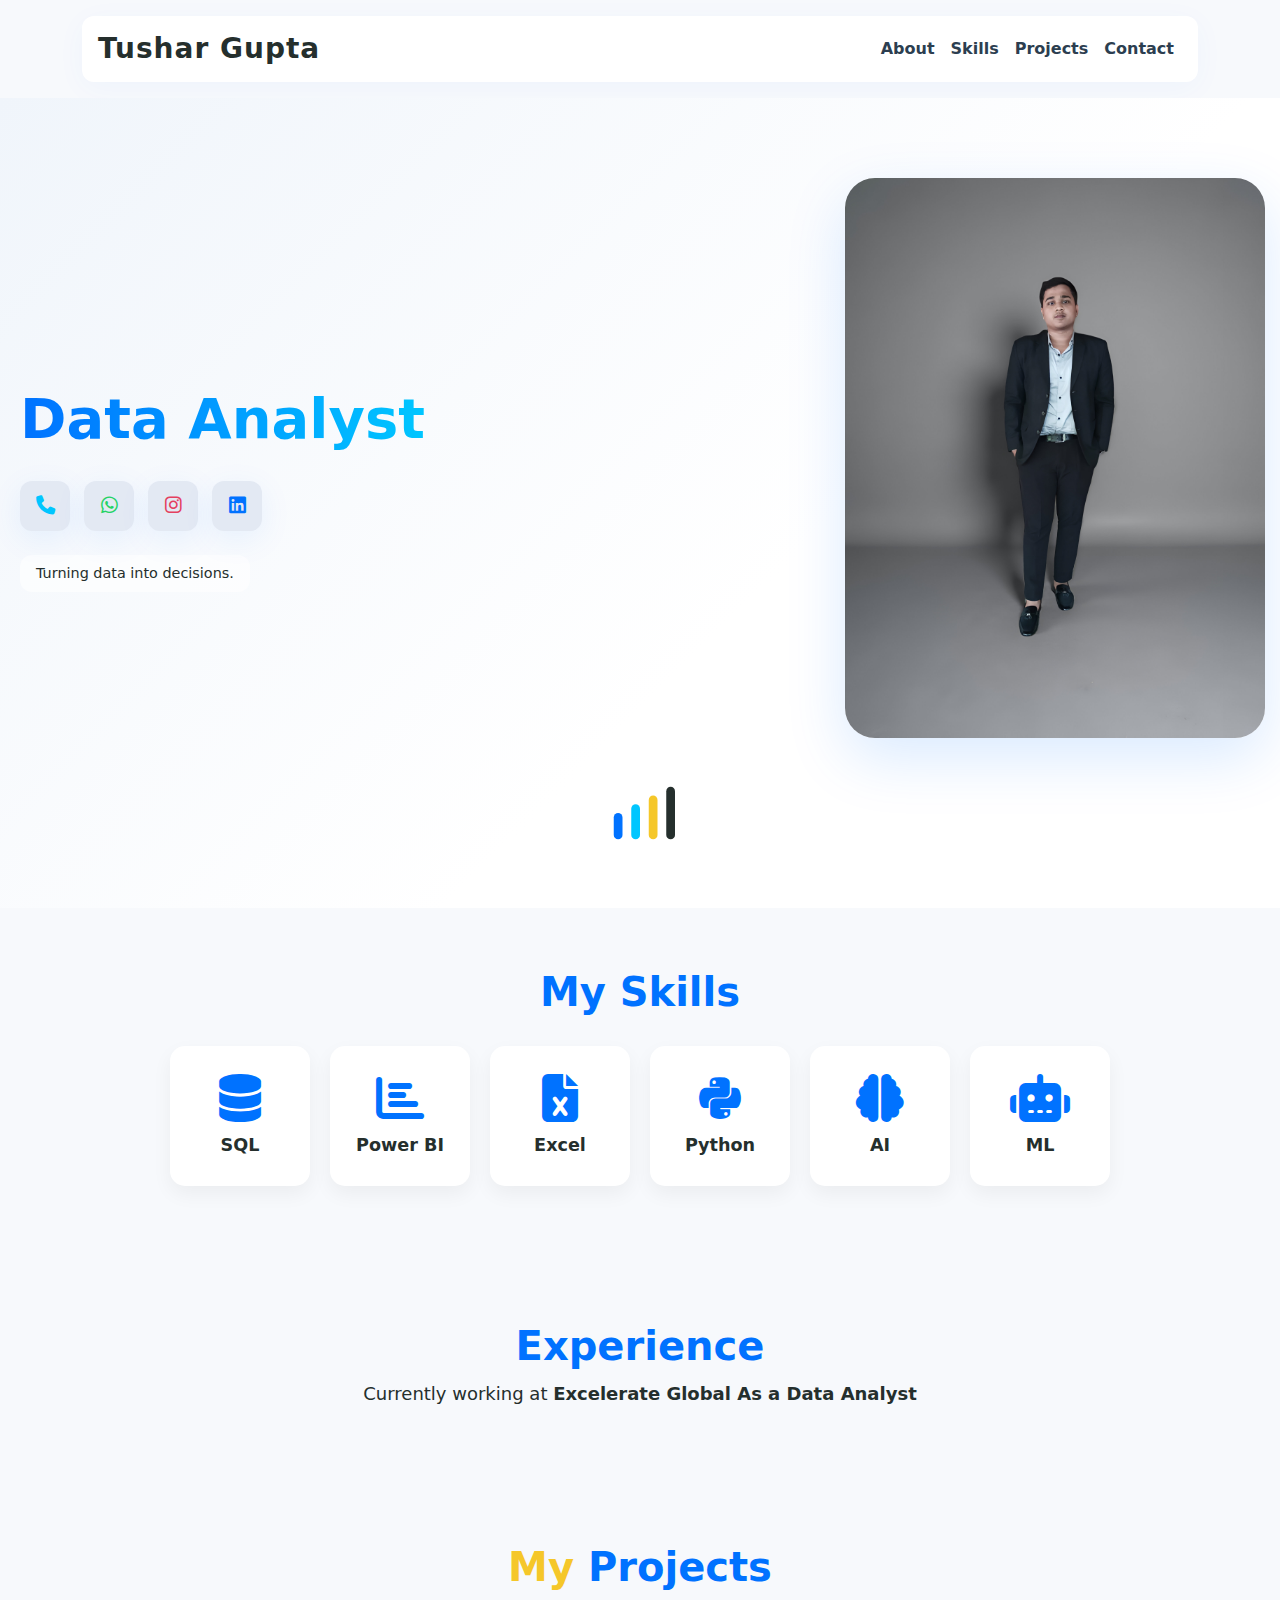
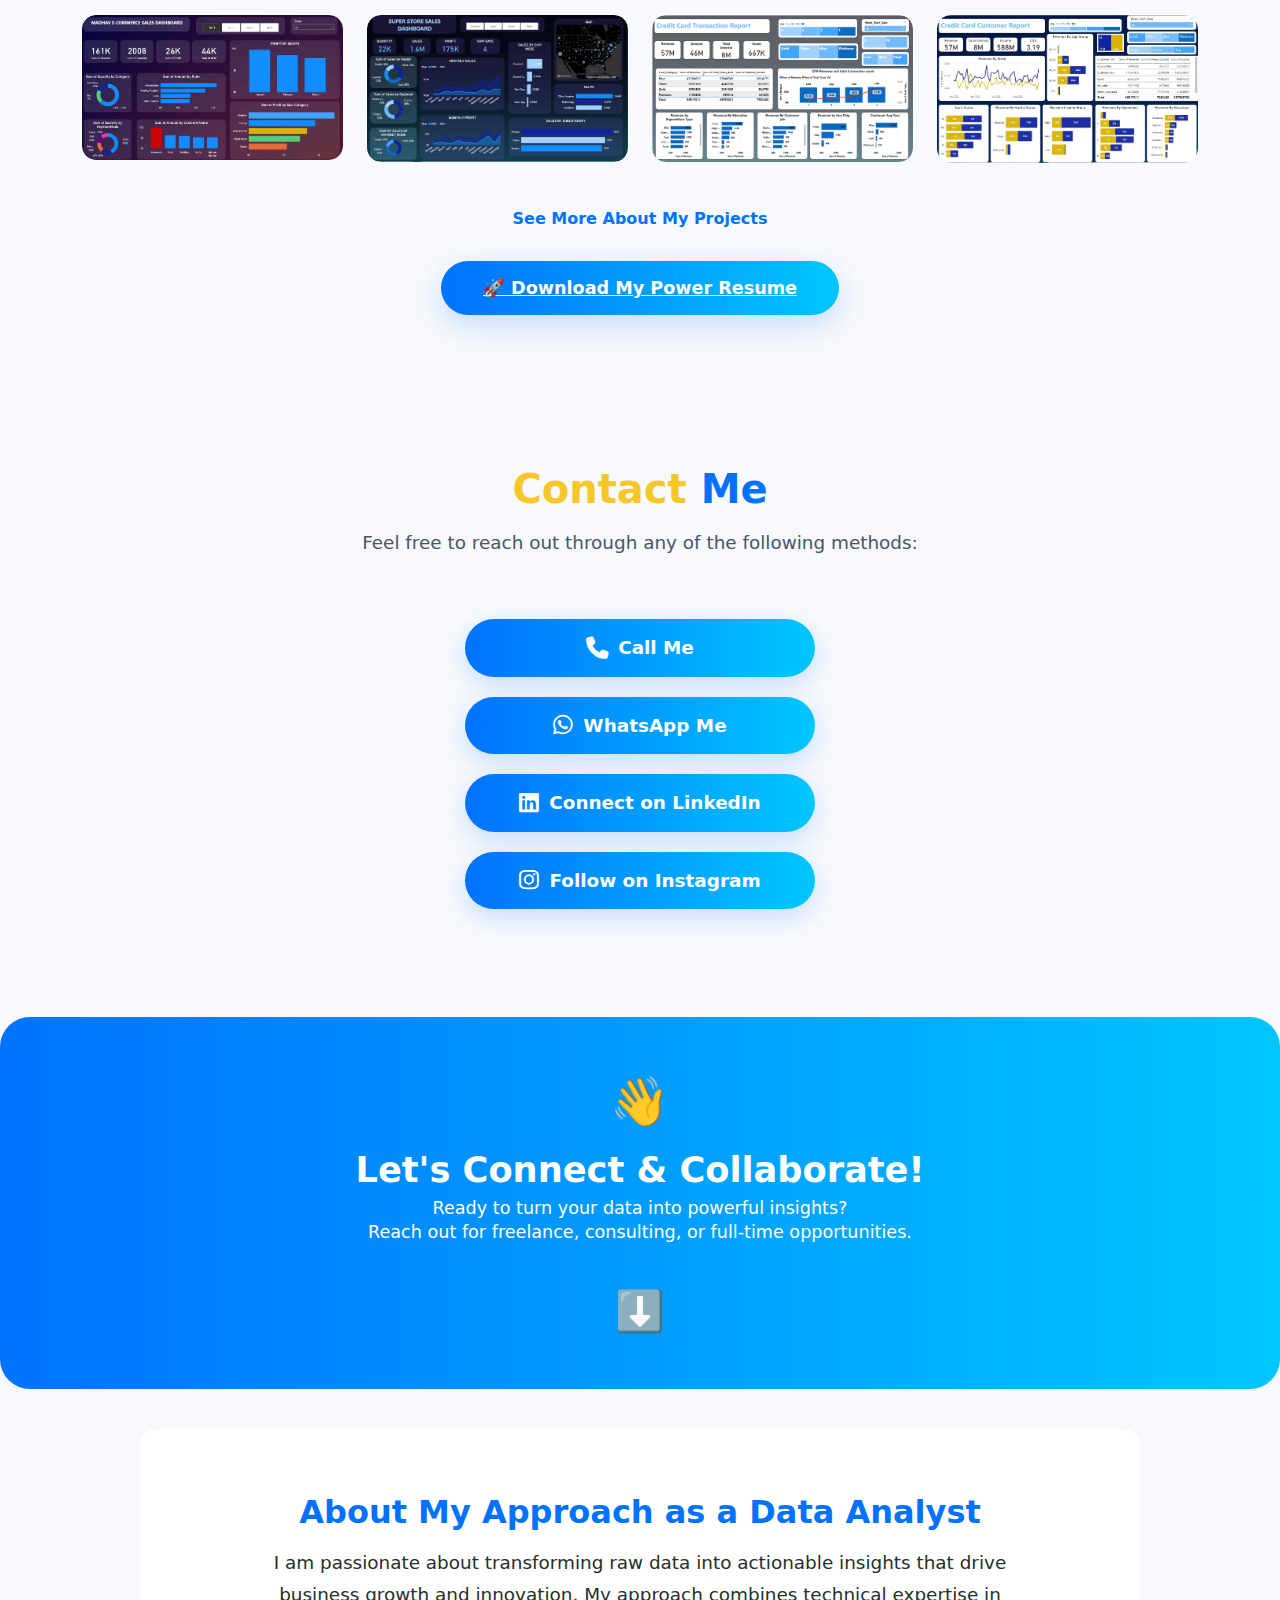
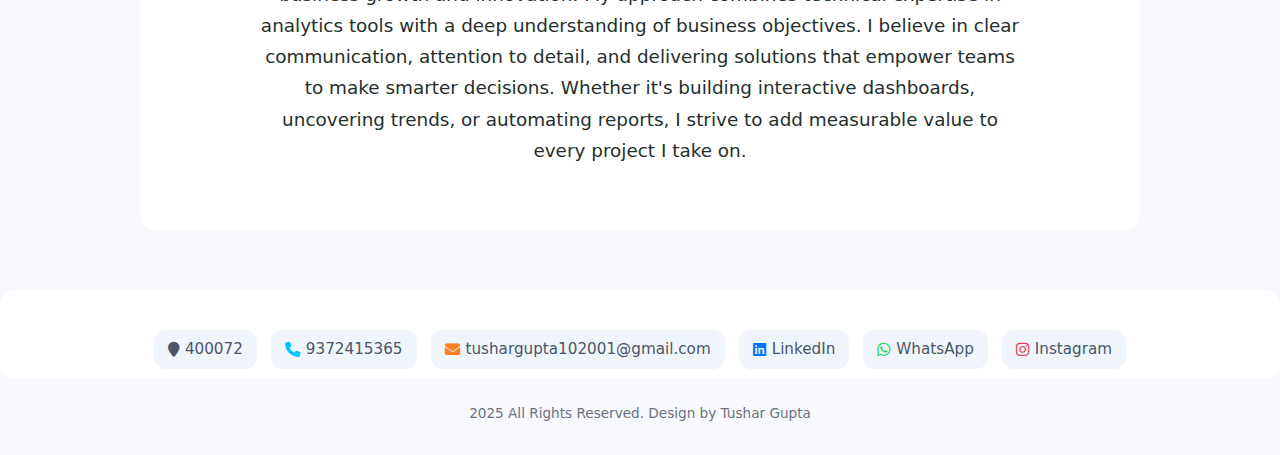
<file: blog.html>
<!DOCTYPE html>
<html lang="en">
<head>
    <meta charset="utf-8" />
    <meta http-equiv="X-UA-Compatible" content="IE=edge" />
    <meta name="viewport" content="width=device-width, initial-scale=1" />
    <title>Tushar Gupta</title>
    <meta name="keywords" content="Data Analyst, Power BI, SQL, Excel, Python, AI, ML" />
    <meta name="description" content="Portfolio of Tushar Gupta, Data Analyst with expertise in Power BI, SQL, Excel, Python, AI, ML." />
    <meta name="author" content="Tushar Gupta" />
    <!-- Bootstrap 5 CDN -->
    <link href="https://cdn.jsdelivr.net/npm/bootstrap@5.3.2/dist/css/bootstrap.min.css" rel="stylesheet" xintegrity="sha384-T3c6CoIi6uLrA9TneNEoa7RxnatzjcDSCmG1MXxSR1GAsXEV/Dwwykc2MPK8M2HN" crossorigin="anonymous">
    <!-- Font Awesome for icons -->
    <link rel="stylesheet" href="https://cdnjs.cloudflare.com/ajax/libs/font-awesome/6.4.2/css/all.min.css" />
    <!-- Google Fonts - Poppins -->
    <link href="https://fonts.googleapis.com/css2?family=Poppins:wght@400;500;600;700;900&display=swap" rel="stylesheet" />
    <style>
        :root {
            --primary: #0072ff;
            --secondary: #00c6ff;
            --accent: #f5c729;
            --bg-light: #f0f5fb;
            --radius: 20px;
            --transition: .35s cubic-bezier(.3,.1,.25,1);
            font-family: 'Poppins', sans-serif;
        }
        * { box-sizing:border-box; }
        body { margin:0; background:#f7f9fc; color:#252f2d; scroll-behavior: smooth; }

        /* Navbar */
        .navbar {
            padding: .75rem 1rem;
            background: #fff;
            box-shadow: 0 6px 30px rgba(0,114,255,0.04);
            border-radius: 12px;
        }
        .logo {
            font-size: 1.75rem;
            font-weight: 900;
            color: #252f2d;
            letter-spacing: 1px;
        }
        /* Updated Nav Link Styling */
        .nav-link {
            font-weight: 600; /* Increased font weight */
            color: #2c3e50 !important; /* Darker, more prominent color */
            position: relative;
            padding: .5rem 1rem;
            transition: color var(--transition);
        }
        .nav-link::after {
            content: '';
            position: absolute;
            left: 50%;
            bottom: 0;
            width: 0;
            height: 3px;
            background: linear-gradient(90deg,var(--primary),var(--secondary));
            border-radius: 2px;
            transition: width .3s ease, left .3s ease;
        }
        .nav-link:hover {
            color: var(--primary) !important;
        }
        .nav-link:hover::after {
            width: 60%;
            left: 20%;
        }

        /* Hero Section */
        .banner_section {
            padding: 80px 0 60px;
            position: relative;
            overflow: hidden;
            background: linear-gradient(135deg, #f0f5fb 0%, #ffffff 60%);
        }
        /* Align items to center for vertical alignment of text and image */
        .banner_section .row {
            align-items: center; /* Ensures vertical centering of content within the row */
        }
        .banner_taital_main {
            max-width: 600px;
            padding: 0 8px;
            position: relative;
            z-index: 1;
        }
        /* Updated Intro Text Styling and Animation */
        .banner_text {
            font-size: 1.4rem; /* Slightly larger font size */
            margin: 0;
            font-weight: 600; /* Increased font weight */
            color: #252f2d; /* Solid, strong color */
            opacity: 0; /* For animation */
            transform: translateY(12px); /* For animation */
            animation: fadeInUp 1s forwards;
            animation-delay: .3s;
        }
        .banner_taital {
            font-size: 3.5rem;
            margin: 8px 0 16px;
            font-weight: 900;
            position: relative;
            display: inline-block;
            background: linear-gradient(90deg,var(--primary),var(--secondary));
            -webkit-background-clip: text;
            -webkit-text-fill-color: transparent;
            animation: pulseText 6s infinite, fadeInUp 1s forwards; /* Combined animations */
            animation-delay: .5s; /* Staggered animation */
        }
        @keyframes pulseText {
            0%,100% { transform: scale(1); }
            50% { transform: scale(1.03); }
        }
        @keyframes fadeInUp {
            to { opacity:1; transform:translateY(0); }
        }

        /* Social icons */
        .social_icon ul {
            display: flex;
            gap: 14px;
            padding: 0;
            margin: 12px 0 0;
            list-style: none;
        }
        .social_icon li a {
            display: flex;
            align-items: center;
            justify-content: center;
            background: #e3e9f3;
            color: #252f2d;
            border-radius: 12px;
            font-size: 1.2rem;
            width: 50px;
            height: 50px;
            transition: all var(--transition);
            box-shadow: 0 8px 32px rgba(0,114,255,0.08);
            text-decoration: none;
            position: relative;
        }
        .social_icon li a:hover {
            transform: translateY(-2px) scale(1.05);
            background: var(--accent);
            color: #fff;
        }
        .social_icon li a i {
            pointer-events: none;
        }

        /* Hero image container and image positioning */
        .hero-image-col {
            display: flex;
            justify-content: flex-end; /* Pushes content to the right */
            align-items: center; /* Center aligns image vertically in its column */
            padding-right: 15px;
        }
        .hero-image-col img {
            width: 100%;
            max-width: 420px; /* Slightly larger max-width for the image */
            height: auto;
            border-radius: 30px;
            object-fit: cover;
            box-shadow: 0 20px 60px rgba(0,114,255,0.15);
            background: none;
            animation: floatImg 8s ease-in-out infinite;
        }
        @keyframes floatImg {
            0%,100% { transform: translateY(0); }
            50% { transform: translateY(-6px); } /* More float */
        }

        /* SVG icon below hero - adjusted colors for dark background */
        .data-analyst-icon rect:nth-child(1) { fill: #0072ff; }
        .data-analyst-icon rect:nth-child(2) { fill: #00c6ff; }
        .data-analyst-icon rect:nth-child(3) { fill: #f5c729; }
        .data-analyst-icon rect:nth-child(4) { fill: #252f2d; } /* Original dark color */
        .data-analyst-icon {
            width: 70px; /* Larger icon */
            height: 70px; /* Larger icon */
            margin: 40px auto 0; /* Adjusted margin */
            display: block;
        }

        /* Section titles */
        .skills_taital, .portfolio_taital, .contact_taital {
            font-weight: 700;
            font-size: 2.5rem;
            margin-bottom: 8px;
        }
        .skills_taital { color: var(--primary); }
        .portfolio_taital { color: var(--accent); }
        .portfolio_taital_1 { color: var(--primary); }
        .contact_taital { color: var(--accent); }
        .contact_taital_1 { color: var(--primary); }

        /* General layout padding */
        .layout_padding {
            padding: 60px 0;
        }

        /* Skills Section Styling */
        .skills-grid {
            display: flex;
            flex-wrap: wrap;
            justify-content: center;
            gap: 20px; /* Space between skill items */
            margin-top: 30px;
        }
        .skill-item {
            background: #fff;
            padding: 20px;
            border-radius: 15px;
            box-shadow: 0 8px 20px rgba(0,0,0,0.05);
            text-align: center;
            width: 140px; /* Fixed width for skill items */
            height: 140px; /* Fixed height for skill items */
            display: flex;
            flex-direction: column;
            align-items: center;
            justify-content: center;
            transition: transform .3s ease, box-shadow .3s ease;
        }
        .skill-item:hover {
            transform: translateY(-5px);
            box-shadow: 0 12px 25px rgba(0,0,0,0.1);
        }
        .skill-item i {
            font-size: 3rem; /* Larger icons */
            margin-bottom: 10px;
            color: var(--primary); /* Primary color for icons */
            transition: color .3s ease;
        }
        .skill-item:hover i {
            color: var(--secondary); /* Change color on hover */
        }
        .skill-item span {
            font-weight: 600;
            color: #252f2d;
            font-size: 1.1rem;
        }

        /* Projects overlay */
        .container_main {
            position: relative;
            overflow: hidden;
            border-radius: 14px;
            margin-bottom: 20px;
            transition: transform .3s ease;
        }
        .container_main .image {
            width: 100%;
            display: block;
            border-radius: 14px;
            object-fit: cover;
        }
        .container_main .overlay {
            position: absolute;
            top:0; left:0; right:0; bottom:0;
            background: rgba(0,0,0,0.55);
            color:#fff;
            opacity:0;
            transition: opacity .3s ease;
            display:flex;
            align-items:center;
            justify-content:center;
            padding:16px;
            border-radius:14px;
        }
        .container_main:hover { transform: translateY(-5px); }
        .container_main:hover .overlay { opacity:1; }
        .overlay .text h4 { margin-top:0; font-size:1.1rem; }
        .overlay .text p { font-size:.9rem; line-height:1.3; }

        .seemore_bt a {
            text-decoration:none;
            font-weight:600;
            color: var(--primary);
        }
        .seemore_bt a:hover { text-decoration: underline; }

        .btn-primary-custom {
            background: linear-gradient(90deg,var(--primary),var(--secondary));
            border:none;
            border-radius:30px;
            padding:14px 42px;
            font-size:1.1rem;
            font-weight:700;
            box-shadow:0 10px 30px rgba(0,114,255,0.2);
            color:#fff;
            transition: transform .25s ease;
            display: inline-flex;
            align-items:center;
            gap:8px;
        }
        .btn-primary-custom:hover { transform: translateY(-2px); }

        /* Animated CTA */
        .animated_cta {
            background: linear-gradient(90deg,var(--primary),var(--secondary));
            color: #fff;
            padding: 48px 20px;
            text-align:center;
            border-radius:30px;
            margin:48px 0 0;
            position:relative;
        }
        .animated_cta h2 { font-size:2.2rem; font-weight:700; margin:12px 0 4px; }
        .animated_cta p { font-size:1.1rem; margin:0 0 24px; line-height:1.4; }
        .animated_cta .btn-light {
            background:#fff;
            border-radius:20px;
            padding:12px 28px;
            font-size:1rem;
            font-weight:600;
            display:inline-flex;
            align-items:center;
            gap:8px;
            box-shadow:0 6px 24px rgba(0,0,0,0.08);
            transition: transform .2s ease;
            color: #252f2d;
            text-decoration:none;
        }
        .animated_cta .btn-light:hover { transform: translateY(-2px); }
        @keyframes wavingHand {
            0% { transform: rotate(0deg); }
            15% { transform: rotate(14deg); }
            30% { transform: rotate(-8deg); }
            45% { transform: rotate(14deg); }
            60% { transform: rotate(-4deg); }
            75% { transform: rotate(10deg); }
            100% { transform: rotate(0deg); }
        }
        @keyframes arrowBounce {
            0%, 100% { transform: translateY(0); }
            50% { transform: translateY(-10px); }
        }

        /* About */
        .about_statement_section {
            background: #fff;
            padding: 64px 20px;
            text-align: center;
            border-radius: 16px;
            margin: 40px 10px;
            max-width: 1000px;
            margin-left:auto;
            margin-right:auto;
        }
        .about_statement_section h3 {
            color: var(--primary);
            font-weight: 700;
            margin-bottom: 16px;
            font-size: 2rem;
        }
        .about_statement_section p {
            color: #252f2d;
            font-size: 1.15rem;
            max-width: 760px;
            margin: 0 auto;
            line-height: 1.7;
        }

        /* Footer */
        .footer_section {
            padding: 40px 0 10px;
            background:#fff;
            margin-top:60px;
            border-radius:16px;
        }
        .location_text ul {
            list-style:none;
            display:flex;
            flex-wrap:wrap;
            justify-content: center; /* Centered the footer links */
            gap:14px;
            padding:0;
            margin:0;
        }
        .location_text a {
            text-decoration:none;
            color:#4a5568;
            font-size:.95rem;
            display:flex;
            align-items:center;
            gap:6px;
            background: #f0f5fb;
            padding:8px 14px;
            border-radius:12px;
            transition: background .25s;
        }
        .location_text a:hover { background: #e3e9f3; }

        .copyright_section {
            text-align:center;
            padding:16px 0;
            font-size:.85rem;
            color:#6b7280;
            margin-top:8px;
        }

        /* Responsive tweaks */
        @media (max-width: 992px) {
            .banner_taital { font-size: 2.8rem; }
            .banner_text { font-size:1.2rem; }
            .animated_cta h2 { font-size:1.8rem; }
            .banner_section .row {
                align-items: center; /* Revert to center on smaller screens for better layout */
            }
            .hero-image-col {
                justify-content: center; /* Center image on smaller screens */
                padding-right: 0;
                margin-top: 30px; /* Add some space above image on mobile */
            }
            .hero-image-col img {
                max-width: 300px; /* Smaller max-width for mobile */
            }
        }

        @media (max-width: 768px) {
            .banner_section { padding: 60px 0 40px; }
            .navbar { padding: .5rem 1rem; }
            .logo { font-size: 1.5rem; }
            .nav-link { padding: .5rem .75rem; font-size: .95rem; }
            .banner_taital { font-size: 2.2rem; }
            .banner_text { font-size: 1rem; }
            .social_icon li a { width: 45px; height: 45px; font-size: 1 rem; }
            .btn-primary-custom { padding: 12px 30px; font-size: 1rem; }
            .animated_cta h2 { font-size: 1.5rem; }
            .animated_cta p { font-size: 1rem; }
            .animated_cta .btn-light { padding: 10px 20px; font-size: .9rem; }
            .about_statement_section h3 { font-size: 1.8rem; }
            .about_statement_section p { font-size: 1rem; }
            .location_text ul { justify-content: center; }
            .skills-grid {
                gap: 15px; /* Adjust gap for smaller screens */
            }
            .skill-item {
                width: 120px; /* Adjust width for smaller screens */
                height: 120px; /* Adjust height for smaller screens */
                padding: 15px;
            }
            .skill-item i {
                font-size: 2.5rem; /* Adjust icon size for smaller screens */
            }
            .skill-item span {
                font-size: 1rem;
            }
        }

        /* Icon colors override */
        .fa-whatsapp { color: #25D366 !important; }
        .fa-instagram { color: #E4405F !important; }
        .fa-linkedin { color: #0072ff !important; }
        .fa-envelope { color: #fa7e23 !important; }
        .fa-phone { color: #00c6ff !important; }

        /* Styling for direct contact links */
        .direct-contact-links {
            display: flex;
            flex-direction: column;
            align-items: center;
            gap: 20px; /* Space between contact links */
            margin-top: 30px;
        }

        .direct-contact-links a {
            display: flex;
            align-items: center;
            justify-content: center;
            text-decoration: none;
            background: linear-gradient(90deg, var(--primary), var(--secondary));
            color: #fff;
            padding: 15px 30px;
            border-radius: 30px;
            font-size: 1.15rem;
            font-weight: 600;
            box-shadow: 0 8px 25px rgba(0, 114, 255, 0.2);
            transition: transform .3s ease, box-shadow .3s ease;
            width: 100%;
            max-width: 350px; /* Max width for consistency */
        }

        .direct-contact-links a i {
            margin-right: 10px;
            font-size: 1.4rem;
        }

        .direct-contact-links a:hover {
            transform: translateY(-3px);
            box-shadow: 0 12px 35px rgba(0, 114, 255, 0.3);
        }

        /* Specific icon colors for direct links (can be overridden if needed) */
        .direct-contact-links .fa-envelope { color: #fff !important; }
        .direct-contact-links .fa-phone { color: #fff !important; }
        .direct-contact-links .fa-whatsapp { color: #fff !important; }
        .direct-contact-links .fa-linkedin { color: #fff !important; }
        .direct-contact-links .fa-instagram { color: #fff !important; }

    </style>
</head>
<body>

    <!-- Header / Navbar -->
    <div class="container py-3">
        <nav class="navbar navbar-expand-lg" id="mainNavbar">
            <div class="container-fluid p-0">
                <div class="logo">Tushar Gupta</div>
                <button class="navbar-toggler" type="button" data-bs-toggle="collapse" data-bs-target="#navMenu" aria-controls="navMenu" aria-expanded="false" aria-label="Toggle navigation">
                    <span class="navbar-toggler-icon" style="font-size:1.2rem;"><i class="fa fa-bars"></i></span>
                </button>
                <div class="collapse navbar-collapse justify-content-end" id="navMenu">
                    <ul class="navbar-nav mb-2 mb-lg-0">
                        <li class="nav-item"><a class="nav-link" href="#about">About</a></li>
                        <li class="nav-item"><a class="nav-link" href="#skills">Skills</a></li>
                        <li class="nav-item"><a class="nav-link" href="#projects">Projects</a></li>
                        <li class="nav-item"><a class="nav-link" href="#contact">Contact</a></li>
                    </ul>
                </div>
            </div>
        </nav>
    </div>

    <!-- Hero Section -->
    <div class="banner_section" id="about">
        <div class="container-fluid">
            <div class="row gy-4">
                <!-- Text Column -->
                <div class="col-lg-6">
                    <div class="banner_taital_main">
                        <h3 class="banner_text">Hello, I'm <br/><strong style="font-weight:700;">Tushar Gupta</strong></h3>
                        <h1 class="banner_taital">Data Analyst</h1>
                        <div class="social_icon intro-fade" style="animation-delay:.7s;">
                            <ul>
                                <!-- Removed Email icon from intro section -->
                                <li>
                                    <a href="tel:9372415365" aria-label="Phone" title="Phone">
                                        <i class="fa fa-phone"></i>
                                    </a>
                                </li>
                                <li>
                                    <a href="https://wa.me/919372415365" target="_blank" aria-label="WhatsApp" title="WhatsApp">
                                        <i class="fab fa-whatsapp"></i>
                                    </a>
                                </li>
                                <li>
                                    <a href="https://www.instagram.com/__tushar__1010" target="_blank" aria-label="Instagram" title="Instagram">
                                        <i class="fab fa-instagram"></i>
                                    </a>
                                </li>
                                <li>
                                    <a href="https://www.linkedin.com/in/tushargupta-in" target="_blank" aria-label="LinkedIn" title="LinkedIn">
                                        <i class="fab fa-linkedin"></i>
                                    </a>
                                </li>
                            </ul>
                        </div>
                        <div class="mt-4 intro-fade" style="animation-delay:.9s;">
                            <span style="display:inline-block;background:rgba(255,255,255,0.6);padding:8px 16px;border-radius:12px;font-size:.9rem;">
                                Turning data into decisions.
                            </span>
                        </div>
                    </div>
                </div>
                <!-- Image Column -->
                <div class="col-lg-6 hero-image-col">
                    <img src="images/use this.jpg.jpg" alt="Photo of Tushar Gupta" onerror="this.onerror=null;this.src='https://placehold.co/420x420/cccccc/333333?text=Image+Not+Found';">
                </div>
            </div>
            <div class="text-center">
                <svg class="data-analyst-icon" viewBox="0 0 64 64" fill="none" aria-label="Data Analyst icon">
                    <rect x="8" y="32" width="8" height="24" rx="4" fill="#0072ff"/>
                    <rect x="24" y="24" width="8" height="32" rx="4" fill="#00c6ff"/>
                    <rect x="40" y="16" width="8" height="40" rx="4" fill="#f5c729"/>
                    <rect x="56" y="8" width="8" height="48" rx="4" fill="#252f2d"/>
                </svg>
            </div>
        </div>
    </div>

    <!-- Skills Section -->
    <div class="skills_section layout_padding" id="skills">
        <div class="container">
            <div class="row">
                <div class="col-sm-12 text-center mb-3">
                    <h1 class="skills_taital">My <span class="portfolio_taital_1">Skills</span></h1>
                    <div class="skills-grid">
                        <div class="skill-item">
                            <i class="fas fa-database"></i>
                            <span>SQL</span>
                        </div>
                        <div class="skill-item">
                            <i class="fas fa-chart-bar"></i>
                            <span>Power BI</span>
                        </div>
                        <div class="skill-item">
                            <i class="fas fa-file-excel"></i>
                            <span>Excel</span>
                        </div>
                        <div class="skill-item">
                            <i class="fab fa-python"></i>
                            <span>Python</span>
                        </div>
                        <div class="skill-item">
                            <i class="fas fa-brain"></i>
                            <span>AI</span>
                        </div>
                        <div class="skill-item">
                            <i class="fas fa-robot"></i>
                            <span>ML</span>
                        </div>
                    </div>
                </div>
            </div>
        </div>
    </div>

    <!-- Experience Section -->
    <div class="skills_section layout_padding" id="experience">
        <div class="container">
            <div class="row">
                <div class="col-sm-12 text-center">
                    <h1 class="skills_taital">Experience</h1>
                    <p style="font-size:18px; margin-top:10px;">
                        Currently working at <strong>Excelerate Global As a Data Analyst</strong>
                    </p>
                </div>
            </div>
        </div>
    </div>

    <!-- Projects Section -->
    <div class="portfolio_section layout_padding" id="projects">
        <div class="container">
            <div class="row mb-3">
                <div class="col-sm-12 text-center">
                    <h1 class="portfolio_taital">My <span class="portfolio_taital_1">Projects</span></h1>
                </div>
            </div>
            <div class="row g-4">
                <div class="col-md-3">
                    <div class="container_main">
                        <img src="images/Madhav.jpg.jpg" alt="Madhav E-Commerce Dashboard" class="image" onerror="this.onerror=null;this.src='https://placehold.co/300x200/cccccc/333333?text=Project+1';">
                        <div class="overlay">
                            <div class="text">
                                <h4>Madhav E-Commerce Dashboard</h4>
                                <p>Power BI dashboard for sales analysis: tracks total amount, profit, quantity, and order value. Shows sales by category, region, customer, and payment mode. Helps optimize inventory and boost profitability.</p>
                            </div>
                        </div>
                    </div>
                </div>
                <div class="col-md-3">
                    <div class="container_main">
                        <img src="images/SSDashboard.jpg.jpg" alt="Superstore Sales Dashboard" class="image" onerror="this.onerror=null;this.src='https://placehold.co/300x200/cccccc/333333?text=Project+2';">
                        <div class="overlay">
                            <div class="text">
                                <h4>Superstore Sales Dashboard</h4>
                                <p>Comprehensive Power BI dashboard for Superstore sales: analyzes quantity, revenue, profit, shipping, and trends. Includes regional, segment, payment mode, and top product insights for strategic decisions.</p>
                            </div>
                        </div>
                    </div>
                </div>
                <div class="col-md-3">
                    <div class="container_main">
                        <img src="images/CC1.jpg.jpg" alt="Credit Card Sales Analysis 1" class="image" onerror="this.onerror=null;this.src='https://placehold.co/300x200/cccccc/333333?text=Project+3';">
                        <div class="overlay">
                            <div class="text">
                                <h4>Credit Card Customer & Transaction Report</h4>
                                <p>Dual-page Power BI dashboard: tracks credit card revenue, transactions, interest, and customer metrics. Segments by card type, spending, demographics, and usage for business growth.</p>
                            </div>
                        </div>
                    </div>
                </div>
                <div class="col-md-3">
                    <div class="container_main">
                        <img src="images/CC2.jpg.jpg" alt="Credit Card Sales Analysis 2" class="image" onerror="this.onerror=null;this.src='https://placehold.co/300x200/cccccc/333333?text=Project+4';">
                        <div class="overlay">
                            <div class="text">
                                <h4>Credit Card Customer & Transaction Report</h4>
                                <p>Includes customer satisfaction, income, age, job, and card usage analysis. Supports targeted marketing and product development for credit card business.</p>
                            </div>
                        </div>
                    </div>
                </div>
            </div>
            <div class="text-center mt-4">
                <div class="seemore_bt mb-3">
                    <a href="#" data-bs-toggle="collapse" data-bs-target="#moreProjects" aria-expanded="false" aria-controls="moreProjects">See More About My Projects</a>
                </div>
                <div id="moreProjects" class="collapse">
                    <div class="row" style="margin-top:20px;">
                        <div class="col-md-12">
                            <h4>Project Details</h4>
                            <ul>
                                <li>
                                    <strong>Superstore Sales Dashboard:</strong>
                                    <br>
                                    Power BI dashboard for Superstore sales performance across regions, segments, and categories. Key metrics: quantity, sales, profit, shipping days. Includes monthly trends, top products, payment modes, and interactive map for strategic decisions.
                                </li>
                                <li>
                                    <strong>Madhav E-Commerce Sales Dashboard:</strong>
                                    <br>
                                    Power BI dashboard for Madhav E-Commerce sales. Tracks total amount, profit, quantity, and order value. Shows sales by category, region, customer, and payment mode. Visualizes monthly profit and top customers for business optimization.
                                </li>
                                <li>
                                    <strong>Credit Card Customer & Transaction Report:</strong>
                                    <br>
                                    Dual-page Power BI dashboard for credit card operations. Transaction report covers revenue, amount, interest, and card category performance. Customer report analyzes demographics, income, satisfaction, job roles, and card usage for targeted growth.
                                </li>
                            </ul>
                        </div>
                    </div>
                </div>
                <div style="margin:30px 0;">
                    <a href="images/Tushar's Resume.pdf" target="_blank" class="btn-primary-custom">
                        🚀 Download My Power Resume
                    </a>
                </div>
            </div>
        </div>
    </div>

    <!-- Contact Section -->
    <div class="contact_section layout_padding" id="contact">
        <div class="container">
            <div class="row mb-3">
                <div class="col-sm-12 text-center">
                    <h1 class="contact_taital">Contact <span class="contact_taital_1">Me</span></h1>
                    <p class="mt-3" style="font-size: 1.15rem; color: #4a5568;">
                        Feel free to reach out through any of the following methods:
                    </p>
                </div>
            </div>
            <div class="row justify-content-center">
                <div class="col-md-8">
                    <div class="direct-contact-links">
                        <!-- Removed Email Me link from direct contact links as requested -->
                        <a href="tel:9372415365" aria-label="Call Me">
                            <i class="fa fa-phone"></i> Call Me
                        </a>
                        <a href="https://wa.me/919372415365" target="_blank" aria-label="WhatsApp Me">
                            <i class="fab fa-whatsapp"></i> WhatsApp Me
                        </a>
                        <a href="https://www.linkedin.com/in/tushargupta-in" target="_blank" aria-label="Connect on LinkedIn">
                            <i class="fab fa-linkedin"></i> Connect on LinkedIn
                        </a>
                        <a href="https://www.instagram.com/__tushar__1010" target="_blank" aria-label="Follow on Instagram">
                            <i class="fab fa-instagram"></i> Follow on Instagram
                        </a>
                    </div>
                </div>
            </div>
        </div>
    </div>

    <!-- Animated Call to Action -->
    <div class="animated_cta">
        <div style="font-size:3rem;display:inline-block; animation:wavingHand 2s infinite;">👋</div>
        <h2>Let's Connect & Collaborate!</h2>
        <p>
            Ready to turn your data into powerful insights?<br>
            Reach out for freelance, consulting, or full-time opportunities.
        </p>
        <div style="display:flex;justify-content:center;gap:16px;flex-wrap:wrap;margin-bottom:12px;">
            <!-- Removed all social media links from this section as requested -->
            <!-- Removed the Download Resume button from this section as requested -->
        </div>
        <div>
            <span style="font-size:2.5rem; display:inline-block; animation:arrowBounce 1.2s infinite;">⬇️</span>
        </div>
    </div>

    <!-- About Statement Section -->
    <div class="about_statement_section">
        <h3>About My Approach as a Data Analyst</h3>
        <p>
            I am passionate about transforming raw data into actionable insights that drive business growth and innovation. My approach combines technical expertise in analytics tools with a deep understanding of business objectives. I believe in clear communication, attention to detail, and delivering solutions that empower teams to make smarter decisions. Whether it's building interactive dashboards, uncovering trends, or automating reports, I strive to add measurable value to every project I take on.
        </p>
    </div>

    <!-- Footer Section -->
    <div class="footer_section">
        <div class="container">
            <div class="location_text">
                <ul>
                    <li><a href="#"><i class="fa fa-map-marker" aria-hidden="true"></i> 400072</a></li>
                    <li><a href="tel:9372415365"><i class="fa fa-phone" aria-hidden="true"></i> 9372415365</a></li>
                    <li><a href="mailto:tushargupta102001@gmail.com"><i class="fa fa-envelope" aria-hidden="true"></i> tushargupta102001@gmail.com</a></li>
                    <li><a href="https://www.linkedin.com/in/tushargupta-in" target="_blank"><i class="fab fa-linkedin"></i> LinkedIn</a></li>
                    <li><a href="https://wa.me/919372415365" target="_blank"><i class="fab fa-whatsapp"></i> WhatsApp</a></li>
                    <li><a href="https://www.instagram.com/__tushar__1010" target="_blank"><i class="fab fa-instagram"></i> Instagram</a></li>
                </ul>
            </div>
        </div>
    </div>

    <div class="copyright_section">
        <div class="container">
            <p class="copyright_text">2025 All Rights Reserved. Design by Tushar Gupta</p>
        </div>
    </div>

    <!-- Bootstrap JS Bundle -->
    <script src="https://cdn.jsdelivr.net/npm/bootstrap@5.3.2/dist/js/bootstrap.bundle.min.js" xintegrity="sha384-C6RzsynM9kWDrMNeT87bh95OGNyZPhcTNXj1NW7RuBCsyN/o0jlpcV8Qyq46cDfL" crossorigin="anonymous"></script>
    <script>
        // Optional: smooth scroll offset adjustment for fixed nav
        document.querySelectorAll('a.nav-link').forEach(el => {
            el.addEventListener('click', e => {
                // let target = document.querySelector(el.getAttribute('href'));
                // if (target) { window.scrollTo({ top: target.offsetTop - 80, behavior: 'smooth' }); e.preventDefault(); }
            });
        });
    </script>
</body>
</html>
</file>
